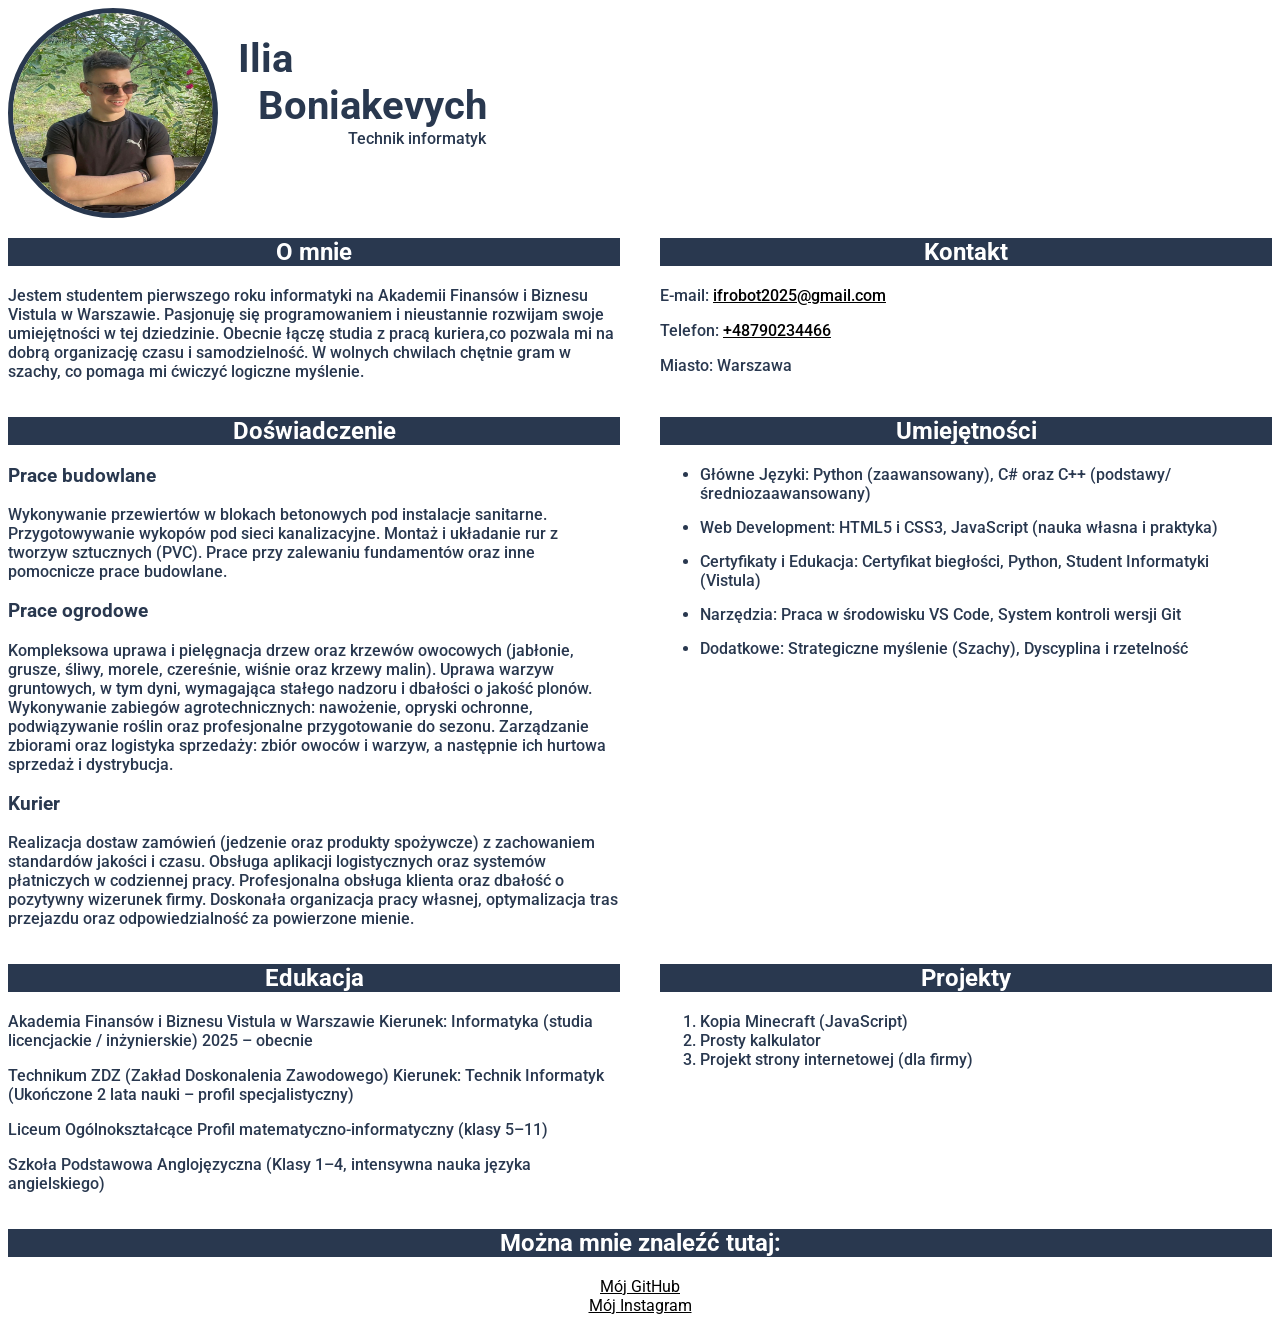
<file: zad1_cv/index.html>
<!DOCTYPE html>
<html lang="pl">
<head>
    <meta charset="UTF-8">
    <meta name="viewport" content="width=device-width, initial-scale=1.0">
    <title>Moje CV</title>
    <link rel="stylesheet" href="./style.css">
</head>
<body>
    <header>
        <img class="profil_image" src="IMG_3697.PNG" alt="Zdjęcie profilowe - Ilia Boniakevych">
        <h1>Ilia <br> <nav class="header_last_name">Boniakevych</nav> <nav class="header_text">Technik informatyk</nav></h1>
        
    </header>

    <main>
        <div class="first_block">
            <section>
                <h2>O mnie</h2>
                <p>Jestem studentem pierwszego roku informatyki na Akademii Finansów i Biznesu Vistula w Warszawie.
                    Pasjonuję się programowaniem i nieustannie rozwijam swoje umiejętności w tej dziedzinie. Obecnie łączę studia z pracą
                    kuriera,co pozwala mi na dobrą organizację czasu i samodzielność. W wolnych chwilach chętnie gram w szachy, co pomaga mi
                    ćwiczyć logiczne myślenie.</p>
            </section>

            <section>
                <h2>Kontakt</h2>
                <p>E-mail: 
                    <a href="mailto: ifrobot2025@gmail.com">ifrobot2025@gmail.com</a>
                </p>
                <p>Telefon: 
                    <a href="tel: +48790234466">+48790234466</a>
                </p>
                <p>Miasto: Warszawa</p>
            </section>
        </div>

        <div class="second_block">
            <section>
                <h2>Doświadczenie</h2>
                <article>
                    <h3>Prace budowlane</h3>
                    <p>Wykonywanie przewiertów w blokach betonowych pod instalacje sanitarne. Przygotowywanie wykopów pod sieci kanalizacyjne. Montaż i układanie rur z tworzyw sztucznych (PVC). Prace przy zalewaniu fundamentów oraz inne pomocnicze prace budowlane.</p>
                </article>

                <article>
                    <h3>Prace ogrodowe</h3>
                    <p>Kompleksowa uprawa i pielęgnacja drzew oraz krzewów owocowych (jabłonie, grusze, śliwy, morele, czereśnie, wiśnie oraz krzewy malin). Uprawa warzyw gruntowych, w tym dyni, wymagająca stałego nadzoru i dbałości o jakość plonów. Wykonywanie zabiegów agrotechnicznych: nawożenie, opryski ochronne, podwiązywanie roślin oraz profesjonalne przygotowanie do sezonu. Zarządzanie zbiorami oraz logistyka sprzedaży: zbiór owoców i warzyw, a następnie ich hurtowa sprzedaż i dystrybucja.</p>
                </article>

                <article>
                    <h3>Kurier</h3>
                    <p>Realizacja dostaw zamówień (jedzenie oraz produkty spożywcze) z zachowaniem standardów jakości i czasu. Obsługa aplikacji logistycznych oraz systemów płatniczych w codziennej pracy. Profesjonalna obsługa klienta oraz dbałość o pozytywny wizerunek firmy. Doskonała organizacja pracy własnej, optymalizacja tras przejazdu oraz odpowiedzialność za powierzone mienie.</p>
                </article>
            </section>

            <section>
                <h2>Umiejętności</h2>
                <ul class="ul_text">
                    <li>Główne Języki: Python (zaawansowany), C# oraz C++ (podstawy/średniozaawansowany)</li>
                    <li>Web Development: HTML5 i CSS3, JavaScript (nauka własna i praktyka)</li>
                    <li>Certyfikaty i Edukacja: Certyfikat biegłości, Python, Student Informatyki (Vistula)</li>
                    <li>Narzędzia: Praca w środowisku VS Code, System kontroli wersji Git</li>
                    <li>Dodatkowe: Strategiczne myślenie (Szachy), Dyscyplina i rzetelność</li>
                </ul>
            </section>
        </div>

        <div class="third_block">
            <section>
                <h2>Edukacja</h2>
                <p>Akademia Finansów i Biznesu Vistula w Warszawie Kierunek: Informatyka (studia licencjackie / inżynierskie) 2025 – obecnie</p>
                <p>Technikum ZDZ (Zakład Doskonalenia Zawodowego) Kierunek: Technik Informatyk (Ukończone 2 lata nauki – profil specjalistyczny)</p>
                <p>Liceum Ogólnokształcące Profil matematyczno-informatyczny (klasy 5–11)</p>
                <p>Szkoła Podstawowa Anglojęzyczna (Klasy 1–4, intensywna nauka języka angielskiego)</p>
            </section>

            <section>
                <h2>Projekty</h2>
                <ol>
                    <li>Kopia Minecraft (JavaScript)</li>
                    <li>Prosty kalkulator</li>
                    <li>Projekt strony internetowej (dla firmy)</li>
                </ol>
            </section>
        </div>
    </main>

    <footer>
        <h2>Można mnie znaleźć tutaj:</h2>
        <div>
            <a href="https://github.com/Boniakevych77373" target="_blank" rel="noopener noreferrer">Mój GitHub</a>
            <br>
            <a href="https://www.instagram.com/ilyashechkaaa?igsh=YTIxdXhoM3NzbDZo" target="_blank" rel="noopener noreferrer">Mój Instagram</a>
        </div>
    </footer>
</body>
</html>
</file>
<file: zad1_cv/style.css>
@import url('https://fonts.googleapis.com/css2?family=Roboto:ital,wght@0,100..900;1,100..900&display=swap');

body {
    padding: 0;
    background-color: #ffffff;
    color: #29384f;
     font-family: "Roboto", sans-serif;
}

hr {
    padding: 0;
    margin: 0;
    height: 3px;
    background-color: white;
}

p, li {
    font-weight: 500;
}

a {
    color: black;
}

header {
    display: flex;
    gap: 20px;
}

h1 {
    font-size: 40px;
}

h2 {
    background-color: #29384f;
    color: #ffffff;
    text-align: center;
}

footer div {
    text-align: center;
}

.header_last_name {
    margin-left: 20px;
}

.header_text {
    font-size: 16px;
    font-weight: 500;
    margin-left: 110px;
}

.profil_image {
    display: block;
    border-radius: 50%;
    max-height: 200px;
    width: 200px;
    -webkit-border-radius: 50%;
    -moz-border-radius: 50%;
    -ms-border-radius: 50%;
    -o-border-radius: 50%;
    border: #29384f 5px solid;
}

.ul_text li{
    margin-bottom: 15px;
}

.first_block,
.second_block,
.third_block {
    display: flex;
    gap: 40px;
}

.first_block section,
.second_block section, 
.third_block section {
    width: 50%;
}
</file>
